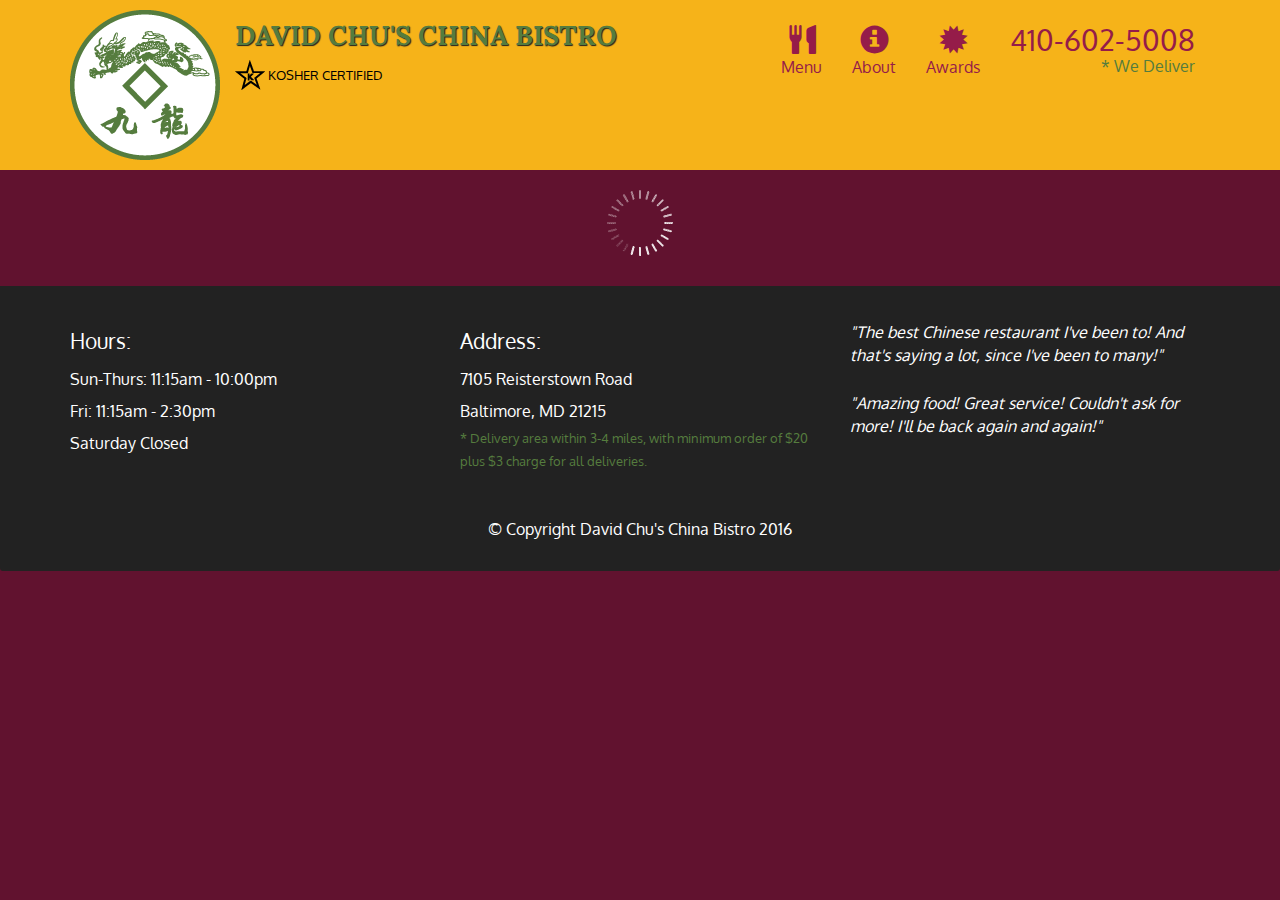
<file: index.html>
<!doctype html>
<html lang="en">
  <head>
    <meta charset="utf-8">
    <meta http-equiv="X-UA-Compatible" content="IE=edge">
    <meta name="viewport" content="width=device-width, initial-scale=1">
    <title>David Chu's China Bistro</title>
    <link rel="stylesheet" href="css/bootstrap.min.css">
    <link rel="stylesheet" href="css/styles.css">
    <link href='https://fonts.googleapis.com/css?family=Oxygen:400,300,700' rel='stylesheet' type='text/css'>
    <link href='https://fonts.googleapis.com/css?family=Lora' rel='stylesheet' type='text/css'>
  </head>
<body>
  <header>
    <nav id="header-nav" class="navbar navbar-default">
      <div class="container">
        <div class="navbar-header">
          <a href="index.html" class="pull-left visible-md visible-lg">
            <div id="logo-img" alt="Logo image"></div>
          </a>

          <div class="navbar-brand">
            <a href="index.html"><h1>David Chu's China Bistro</h1></a>
            <p>
              <img src="images/star-k-logo.png" alt="Kosher certification">
              <span>Kosher Certified</span>
            </p>
          </div>

          <button id="navbarToggle" type="button" class="navbar-toggle collapsed" data-toggle="collapse" data-target="#collapsable-nav" aria-expanded="false">
            <span class="sr-only">Toggle navigation</span>
            <span class="icon-bar"></span>
            <span class="icon-bar"></span>
            <span class="icon-bar"></span>
          </button>
        </div>
        
        <div id="collapsable-nav" class="collapse navbar-collapse">
           <ul id="nav-list" class="nav navbar-nav navbar-right">
            <li id="navHomeButton" class="visible-xs active">
              <a href="index.html">
                <span class="glyphicon glyphicon-home"></span> Home</a>
            </li>
            <li id="navMenuButton">
              <a href="#" onclick="$dc.loadMenuCategories();">
                <span class="glyphicon glyphicon-cutlery"></span><br class="hidden-xs"> Menu</a>
            </li>
            <li>
              <a href="#">
                <span class="glyphicon glyphicon-info-sign"></span><br class="hidden-xs"> About</a>
            </li>
            <li>
              <a href="#">
                <span class="glyphicon glyphicon-certificate"></span><br class="hidden-xs"> Awards</a>
            </li>
            <li id="phone" class="hidden-xs">
              <a href="tel:410-602-5008">
                <span>410-602-5008</span></a><div>* We Deliver</div>
            </li>
          </ul><!-- #nav-list -->
        </div><!-- .collapse .navbar-collapse -->
      </div><!-- .container -->
    </nav><!-- #header-nav -->
  </header>

  <div id="call-btn" class="visible-xs">
    <a class="btn" href="tel:410-602-5008">
    <span class="glyphicon glyphicon-earphone"></span>
    410-602-5008
    </a>
  </div>
  <div id="xs-deliver" class="text-center visible-xs">* We Deliver</div>

  <div id="main-content" class="container"></div>

  <footer class="panel-footer">
    <div class="container">
      <div class="row">
        <section id="hours" class="col-sm-4">
          <span>Hours:</span><br>
          Sun-Thurs: 11:15am - 10:00pm<br>
          Fri: 11:15am - 2:30pm<br>
          Saturday Closed
          <hr class="visible-xs">
        </section>
        <section id="address" class="col-sm-4">
          <span>Address:</span><br>
          7105 Reisterstown Road<br>
          Baltimore, MD 21215
          <p>* Delivery area within 3-4 miles, with minimum order of $20 plus $3 charge for all deliveries.</p>
          <hr class="visible-xs">
        </section>
        <section id="testimonials" class="col-sm-4">
          <p>"The best Chinese restaurant I've been to! And that's saying a lot, since I've been to many!"</p>
          <p>"Amazing food! Great service! Couldn't ask for more! I'll be back again and again!"</p>
        </section>
      </div>
      <div class="text-center">&copy; Copyright David Chu's China Bistro 2016</div>
    </div>
  </footer>

  <!-- jQuery (Bootstrap JS plugins depend on it) -->
  <script src="js/jquery-2.1.4.min.js"></script>
  <script src="js/bootstrap.min.js"></script>
  <script src="js/ajax-utils.js"></script>
  <script src="js/script.js"></script>
</body>
</html>
</file>
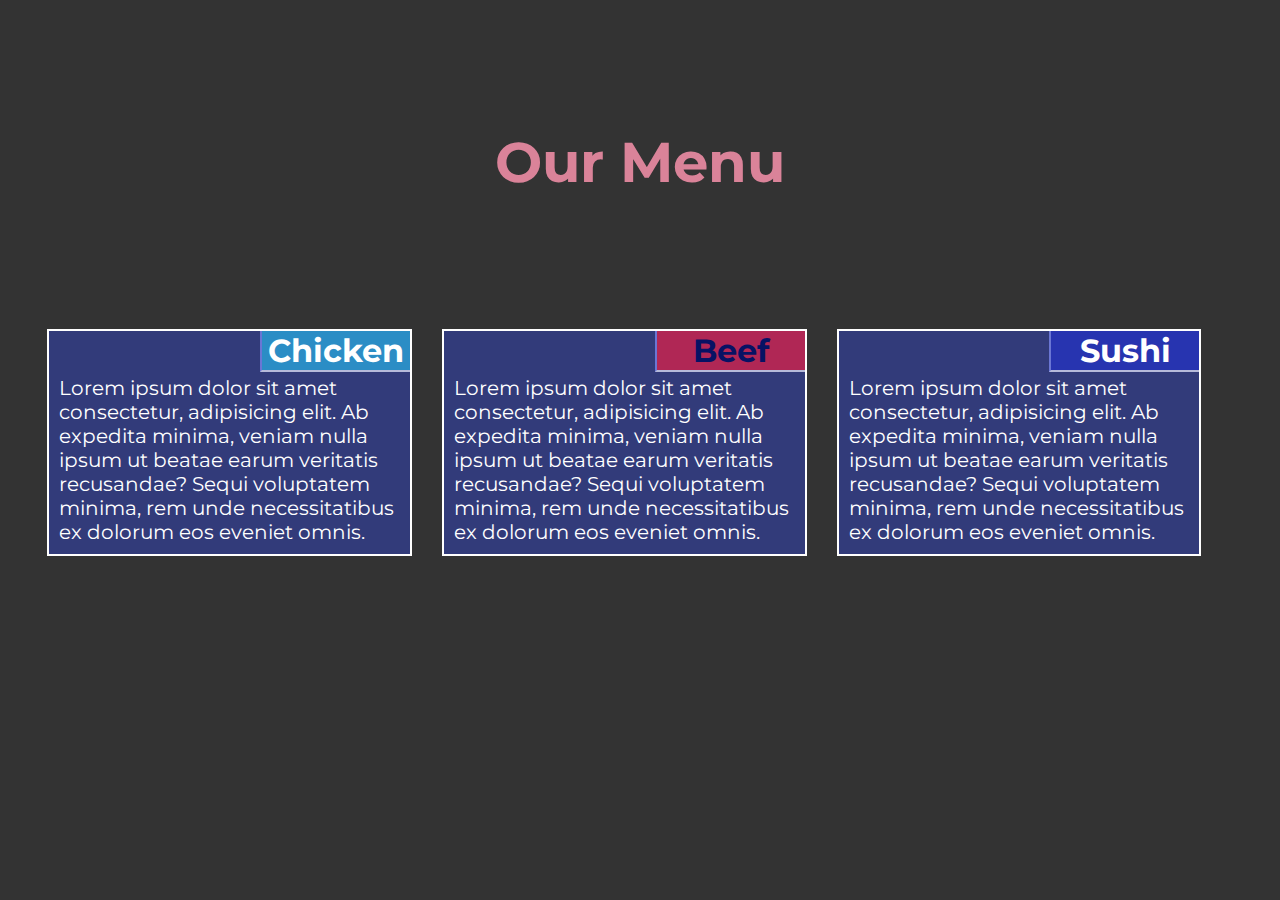
<file: module2/index.html>
<!DOCTYPE html>
<html lang="en">
  <head>
    <meta charset="UTF-8" />
    <meta name="viewport" content="width=device-width, initial-scale=1.0" />
    <link rel="stylesheet" href="css/style.css" />
    <title>Module 2</title>
  </head>
  <body>
    <h1>Our Menu</h1>

    <div class="container">
      <div id="div1" class="float">
        <h2 class="chicken">Chicken</h2>
        <p>
          Lorem ipsum dolor sit amet consectetur, adipisicing elit. Ab expedita
          minima, veniam nulla ipsum ut beatae earum veritatis recusandae? Sequi
          voluptatem minima, rem unde necessitatibus ex dolorum eos eveniet
          omnis.
        </p>
      </div>

      <div id="div2" class="float">
        <h2 class="beef">Beef</h2>
        <p>
          Lorem ipsum dolor sit amet consectetur, adipisicing elit. Ab expedita
          minima, veniam nulla ipsum ut beatae earum veritatis recusandae? Sequi
          voluptatem minima, rem unde necessitatibus ex dolorum eos eveniet
          omnis.
        </p>
      </div>

      <div id="div3" class="float">
        <h2 class="sushi">Sushi</h2>
        <p>
          Lorem ipsum dolor sit amet consectetur, adipisicing elit. Ab expedita
          minima, veniam nulla ipsum ut beatae earum veritatis recusandae? Sequi
          voluptatem minima, rem unde necessitatibus ex dolorum eos eveniet
          omnis.
        </p>
      </div>
    </div>
  </body>
</html>
</file>
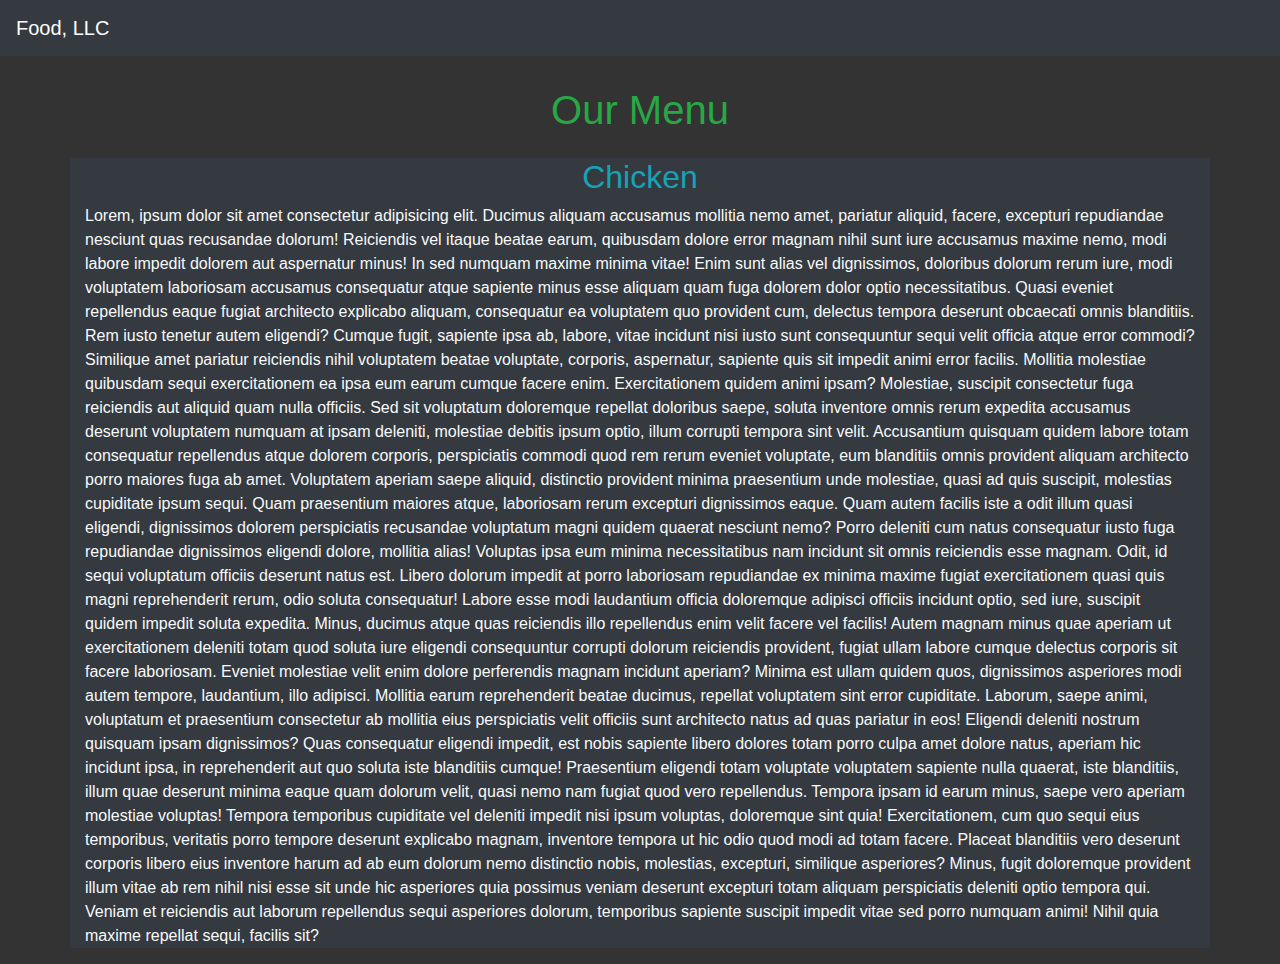
<file: module3/index.html>
<!DOCTYPE html>
<html lang="en">
  <head>
    <meta charset="UTF-8" />
    <meta name="viewport" content="width=device-width, initial-scale=1.0" />
    <link
      rel="stylesheet"
      href="https://stackpath.bootstrapcdn.com/bootstrap/4.5.2/css/bootstrap.min.css"
      integrity="sha384-JcKb8q3iqJ61gNV9KGb8thSsNjpSL0n8PARn9HuZOnIxN0hoP+VmmDGMN5t9UJ0Z"
      crossorigin="anonymous"
    />
    <link rel="stylesheet" href="style.css" />
    <title>Document</title>
  </head>
  <body>
    <!-- Bootstrap 4 Navbar -->
    <nav class="navbar navbar-expand-sm navbar-dark bg-dark">
      <a class="navbar-brand lead" href="#">Food, LLC</a>
      <button
        class="navbar-toggler"
        type="button"
        data-toggle="collapse"
        data-target="#navbarNav"
        aria-controls="navbarNav"
        aria-expanded="false"
        aria-label="Toggle navigation"
      >
        <span class="navbar-toggler-icon"></span>
      </button>
      <div class="collapse navbar-collapse" id="navbarNav">
        <ul class="navbar-nav">
          <li class="nav-item active">
            <a class="nav-link text-center" href="#"
              >Chicken <span class="sr-only">(current)</span></a
            >
          </li>
          <li class="nav-item text-center">
            <a class="nav-link" href="#">Beef</a>
          </li>
          <li class="nav-item text-center">
            <a class="nav-link" href="#">Sushi</a>
          </li>
        </ul>
      </div>
    </nav>

    <h1 class="text-center text-success h1 mb-4">Our Menu</h1>

    <section class="container bg-dark">
      <h2 class="text-center text-info">Chicken</h2>
      <p class="text-light">
        Lorem, ipsum dolor sit amet consectetur adipisicing elit. Ducimus
        aliquam accusamus mollitia nemo amet, pariatur aliquid, facere,
        excepturi repudiandae nesciunt quas recusandae dolorum! Reiciendis vel
        itaque beatae earum, quibusdam dolore error magnam nihil sunt iure
        accusamus maxime nemo, modi labore impedit dolorem aut aspernatur minus!
        In sed numquam maxime minima vitae! Enim sunt alias vel dignissimos,
        doloribus dolorum rerum iure, modi voluptatem laboriosam accusamus
        consequatur atque sapiente minus esse aliquam quam fuga dolorem dolor
        optio necessitatibus. Quasi eveniet repellendus eaque fugiat architecto
        explicabo aliquam, consequatur ea voluptatem quo provident cum, delectus
        tempora deserunt obcaecati omnis blanditiis. Rem iusto tenetur autem
        eligendi? Cumque fugit, sapiente ipsa ab, labore, vitae incidunt nisi
        iusto sunt consequuntur sequi velit officia atque error commodi?
        Similique amet pariatur reiciendis nihil voluptatem beatae voluptate,
        corporis, aspernatur, sapiente quis sit impedit animi error facilis.
        Mollitia molestiae quibusdam sequi exercitationem ea ipsa eum earum
        cumque facere enim. Exercitationem quidem animi ipsam? Molestiae,
        suscipit consectetur fuga reiciendis aut aliquid quam nulla officiis.
        Sed sit voluptatum doloremque repellat doloribus saepe, soluta inventore
        omnis rerum expedita accusamus deserunt voluptatem numquam at ipsam
        deleniti, molestiae debitis ipsum optio, illum corrupti tempora sint
        velit. Accusantium quisquam quidem labore totam consequatur repellendus
        atque dolorem corporis, perspiciatis commodi quod rem rerum eveniet
        voluptate, eum blanditiis omnis provident aliquam architecto porro
        maiores fuga ab amet. Voluptatem aperiam saepe aliquid, distinctio
        provident minima praesentium unde molestiae, quasi ad quis suscipit,
        molestias cupiditate ipsum sequi. Quam praesentium maiores atque,
        laboriosam rerum excepturi dignissimos eaque. Quam autem facilis iste a
        odit illum quasi eligendi, dignissimos dolorem perspiciatis recusandae
        voluptatum magni quidem quaerat nesciunt nemo? Porro deleniti cum natus
        consequatur iusto fuga repudiandae dignissimos eligendi dolore, mollitia
        alias! Voluptas ipsa eum minima necessitatibus nam incidunt sit omnis
        reiciendis esse magnam. Odit, id sequi voluptatum officiis deserunt
        natus est. Libero dolorum impedit at porro laboriosam repudiandae ex
        minima maxime fugiat exercitationem quasi quis magni reprehenderit
        rerum, odio soluta consequatur! Labore esse modi laudantium officia
        doloremque adipisci officiis incidunt optio, sed iure, suscipit quidem
        impedit soluta expedita. Minus, ducimus atque quas reiciendis illo
        repellendus enim velit facere vel facilis! Autem magnam minus quae
        aperiam ut exercitationem deleniti totam quod soluta iure eligendi
        consequuntur corrupti dolorum reiciendis provident, fugiat ullam labore
        cumque delectus corporis sit facere laboriosam. Eveniet molestiae velit
        enim dolore perferendis magnam incidunt aperiam? Minima est ullam quidem
        quos, dignissimos asperiores modi autem tempore, laudantium, illo
        adipisci. Mollitia earum reprehenderit beatae ducimus, repellat
        voluptatem sint error cupiditate. Laborum, saepe animi, voluptatum et
        praesentium consectetur ab mollitia eius perspiciatis velit officiis
        sunt architecto natus ad quas pariatur in eos! Eligendi deleniti nostrum
        quisquam ipsam dignissimos? Quas consequatur eligendi impedit, est nobis
        sapiente libero dolores totam porro culpa amet dolore natus, aperiam hic
        incidunt ipsa, in reprehenderit aut quo soluta iste blanditiis cumque!
        Praesentium eligendi totam voluptate voluptatem sapiente nulla quaerat,
        iste blanditiis, illum quae deserunt minima eaque quam dolorum velit,
        quasi nemo nam fugiat quod vero repellendus. Tempora ipsam id earum
        minus, saepe vero aperiam molestiae voluptas! Tempora temporibus
        cupiditate vel deleniti impedit nisi ipsum voluptas, doloremque sint
        quia! Exercitationem, cum quo sequi eius temporibus, veritatis porro
        tempore deserunt explicabo magnam, inventore tempora ut hic odio quod
        modi ad totam facere. Placeat blanditiis vero deserunt corporis libero
        eius inventore harum ad ab eum dolorum nemo distinctio nobis, molestias,
        excepturi, similique asperiores? Minus, fugit doloremque provident illum
        vitae ab rem nihil nisi esse sit unde hic asperiores quia possimus
        veniam deserunt excepturi totam aliquam perspiciatis deleniti optio
        tempora qui. Veniam et reiciendis aut laborum repellendus sequi
        asperiores dolorum, temporibus sapiente suscipit impedit vitae sed porro
        numquam animi! Nihil quia maxime repellat sequi, facilis sit?
      </p>
    </section>

    <script
      src="https://code.jquery.com/jquery-3.3.1.slim.min.js"
      integrity="sha384-q8i/X+965DzO0rT7abK41JStQIAqVgRVzpbzo5smXKp4YfRvH+8abtTE1Pi6jizo"
      crossorigin="anonymous"
    ></script>
    <script
      src="https://cdnjs.cloudflare.com/ajax/libs/popper.js/1.14.3/umd/popper.min.js"
      integrity="sha384-ZMP7rVo3mIykV+2+9J3UJ46jBk0WLaUAdn689aCwoqbBJiSnjAK/l8WvCWPIPm49"
      crossorigin="anonymous"
    ></script>
    <script
      src="https://stackpath.bootstrapcdn.com/bootstrap/4.1.1/js/bootstrap.min.js"
      integrity="sha384-smHYKdLADwkXOn1EmN1qk/HfnUcbVRZyYmZ4qpPea6sjB/pTJ0euyQp0Mk8ck+5T"
      crossorigin="anonymous"
    ></script>
  </body>
</html>
</file>
<file: css/styles.css>
body {
  font-size: 16px;
  color: #fff;
  background-color: #61122f;
  font-family: 'Oxygen', sans-serif;
}

/** HEADER **/
#header-nav {
  background-color: #f6b319;
  border-radius: 0;
  border: 0;
}

#logo-img {
  background: url('../images/restaurant-logo_large.png') no-repeat;
  width: 150px;
  height: 150px;
  margin: 10px 15px 10px 0;
}

.navbar-brand {
  padding-top: 25px;
}
.navbar-brand h1 { /* Restaurant name */
  font-family: 'Lora', serif;
  color: #557c3e;
  font-size: 1.5em;
  text-transform: uppercase;
  font-weight: bold;
  text-shadow: 1px 1px 1px #222;
  margin-top: 0;
  margin-bottom: 0;
  line-height: .75;
}
.navbar-brand a:hover, .navbar-brand a:focus {
  text-decoration: none;
}
.navbar-brand p { /* Kosher cert */
  color: #000;
  text-transform: uppercase;
  font-size: .7em;
  margin-top: 15px;
}
.navbar-brand p span { /* Star-K */
  vertical-align: middle;
}

#nav-list {
  margin-top: 10px;
}
#nav-list a {
  color: #951C49;
  text-align: center;
}
#nav-list a:hover {
  background: #E7E7E7;
}
#nav-list a span {
  font-size: 1.8em;
}

#phone {
  margin-top: 5px;
}
#phone a { /* Phone number */
  text-align: right;
  padding-bottom: 0;
}
#phone div { /* We Deliver */
  color: #557c3e;
  text-align: right;
  padding-right: 15px;
}

.navbar-header button.navbar-toggle, .navbar-header .icon-bar {
  border: 1px solid #61122f;
}
.navbar-header button.navbar-toggle {
  clear: both;
  margin-top: -30px;
}
/* END HEADER */

/* FOOTER */
.panel-footer {
  margin-top: 30px;
  padding-top: 35px;
  padding-bottom: 30px;
  background-color: #222;
  border-top: 0;
}
.panel-footer div.row {
  margin-bottom: 35px;
}
#hours, #address {
  line-height: 2;
}
#hours > span, #address > span {
  font-size: 1.3em;
}
#address p {
  color: #557c3e;
  font-size: .8em;
  line-height: 1.8;
}
#testimonials {
  font-style: italic;
}
#testimonials p:nth-child(2) {
  margin-top: 25px;
}
/* END FOOTER */



/* HOME PAGE */
.container .jumbotron {
  box-shadow: 0 0 50px #3F0C1F;
  border: 2px solid #3F0C1F;
}

#menu-tile, #specials-tile, #map-tile {
  height: 250px;
  width: 100%;
  margin-bottom: 15px;
  position: relative;
  border: 2px solid #3F0C1F;
  overflow: hidden;
}
#menu-tile:hover, #specials-tile:hover, #map-tile:hover {
  box-shadow: 0 1px 5px 1px #cccccc;
}
#menu-tile {
  background: url('../images/menu-tile.jpg') no-repeat;
  background-position: center;
}
#specials-tile {
  background: url('../images/specials-tile.jpg') no-repeat;
  background-position: center;
}
#menu-tile span, #specials-tile span, #map-tile span {
  position: absolute;
  bottom: 0;
  right: 0;
  width: 100%;
  text-align: center;
  font-size: 1.6em;
  text-transform: uppercase;
  background-color: #000;
  color: #fff;
  opacity: .8;
}
/* END HOME PAGE */

/* MENU CATEGORIES PAGE */
.category-tile { 
  position: relative;
  border: 2px solid #3F0C1F;
  overflow: hidden;
  width: 200px;
  height: 200px;
  margin: 0 auto 15px;
}
.category-tile span {
  position: absolute;
  bottom: 0;
  right: 0;
  width: 100%;
  text-align: center;
  font-size: 1.2em;
  text-transform: uppercase;
  background-color: #000;
  color: #fff;
  opacity: .8;
}
.category-tile:hover {
  box-shadow: 0 1px 5px 1px #cccccc;
}

#menu-categories-title + div {
  margin-bottom: 50px;
}
/* END MENU CATEGORIES PAGE */

/* SINGLE CATEGORY PAGE */
.menu-item-tile {
  margin-bottom: 25px;
}
.menu-item-tile hr {
  width: 80%;
}
.menu-item-tile .menu-item-price {
  font-size: 1.1em;
  text-align: right;
  margin-top: -15px;
  margin-right: -15px;
}
.menu-item-tile .menu-item-price span {
  font-size: .6em;
}
.menu-item-photo {
  position: relative;
  border: 2px solid #3F0C1F; 
  overflow: hidden;
  padding: 0;
  margin-right: -15px;
  margin-left: auto;
  margin-bottom: 20px;
  max-width: 250px;
}
.menu-item-photo div {
  position: absolute;
  bottom: 0;
  right: 0;
  width: 80px;
  background-color: #557c3e;
  text-align: center;
}
.menu-item-description {
  padding-right: 30px;
}
h3.menu-item-title {
  margin: 0 0 10px;
}
.menu-item-details {
  font-size: .9em;
  font-style: italic;
}
/* END SINGLE CATEGORY PAGE */


/********** Large devices only **********/
@media (min-width: 1200px) {
  .container .jumbotron {
    background: url('../images/jumbotron_1200.jpg') no-repeat;
    height: 675px;
  }
}

/********** Medium devices only **********/
@media (min-width: 992px) and (max-width: 1199px) {
  /* Header */
  #logo-img {
    background: url('../images/restaurant-logo_medium.png') no-repeat;
    width: 100px;
    height: 100px;
    margin: 5px 5px 5px 0;
  }
  /* End Header */

  /* Home Page */
  .container .jumbotron {
    background: url('../images/jumbotron_992.jpg') no-repeat;
    height: 558px;
  }
  /* End Home Page */
}

/********** Small devices only **********/
@media (min-width: 768px) and (max-width: 991px) {
  /* Home Page */
  .container .jumbotron {
    background: url('../images/jumbotron_768.jpg') no-repeat;
    height: 432px;
  }
  /* End Home Page */
}

/********** Extra small devices only **********/
@media (max-width: 767px) {
  /* Header */
  .navbar-brand {
    padding-top: 10px;
    height: 80px;
  }
  .navbar-brand h1 { /* Restaurant name */
    padding-top: 10px;
    font-size: 5vw; /* 1vw = 1% of viewport width */
  }
  .navbar-brand p { /* Kosher cert */
    font-size: .6em;
    margin-top: 12px;
  }
  .navbar-brand p img { /* Star-K */
    height: 20px;
  }

  #collapsable-nav a { /* Collapsed nav menu text */
    font-size: 1.2em;
  }
  #collapsable-nav a span { /* Collapsed nav menu glyph */
    font-size: 1em;
    margin-right: 5px;
  }

  #call-btn > a {
    font-size: 1.5em;
    display: block;
    margin: 0 20px;
    padding: 10px;
    border: 2px solid #fff;
    background-color: #f6b319;
    color: #951c49;
  }
  #xs-deliver {
    margin-top: 5px;
    font-size: .7em;
    letter-spacing: .1em;
    text-transform: uppercase;
  }
  /* End Header */

  /* Footer */
  .panel-footer section {
    margin-bottom: 30px;
    text-align: center;
  }
  .panel-footer section:nth-child(3) {
    margin-bottom: 0; /* margin already exists on the whole row */
  }
  .panel-footer section hr {
    width: 50%;
  }
  /* End Footer */

  /* Home Page */
  .container .jumbotron {
    margin-top: 30px;
    padding: 0;
  }
  #menu-tile, #specials-tile {
    width: 360px;
    margin: 0 auto 15px;
  }

  .menu-item-photo {
    margin-right: auto;
  }
  .menu-item-tile .menu-item-price {
    text-align: center;
  }
  .menu-item-description {
    text-align: center;;
  }
}


/********** Super extra small devices Only :-) (e.g., iPhone 4) **********/
@media (max-width: 479px) {
  /* Header */
  .navbar-brand h1 { /* Restaurant name */
    padding-top: 5px;
    font-size: 6vw;
  }
  /* End Header */
  
  /* Home page */
  #menu-tile, #specials-tile {
    width: 280px;
    margin: 0 auto 15px;
  }

  .col-xxs-12 {
    position: relative;
    min-height: 1px;
    padding-right: 15px;
    padding-left: 15px;
    float: left;
    width: 100%;
  }
}
</file>
<file: module2/css/style.css>
@import url("https://fonts.googleapis.com/css2?family=Montserrat&display=swap");

* {
  box-sizing: border-box;
  margin: 0;
  padding: 0;
}

body {
  background: #333;
  color: #fff;
  font-family: "Montserrat", sans-serif;
}

h1 {
  text-align: center;
  margin-top: 10%;
  margin-bottom: 10%;
  font-size: 3.5em;
  color: #da8399;
}

.container {
  /* background-color: #add8e6; */
  height: 150px;
  margin-top: 20%;
  max-width: 95%;
  margin: auto;
}

.float {
  position: relative;
  background-color: rgb(50, 59, 122);
  width: 30%;
  margin: 5px 15px;
  border: 2.5px solid #fff;
  padding: 5px;
  float: left;
}

.float h2 {
  position: absolute;
  font-size: 2em;
  text-align: center;
  width: 150px;
  top: 0;
  right: 0;
  border-bottom: 2px solid rgb(182, 186, 218);
  border-left: 2px solid rgb(106, 118, 212);
}

.float h2.sushi {
  background-color: #2734b0;
}

.float h2.beef {
  background-color: #b02755;
  color: rgb(7, 18, 100);
}

.float h2.chicken {
  background-color: #2b8dc5;
}

.float p {
  padding: 5px;
  margin-top: 35px;
  font-size: 1.25em;
}

@media (min-width: 768px) and (max-width: 991px) {
  .float {
    width: 45%;
  }
  .container div#div3 {
    clear: left;
    width: 93.5%;
    margin-top: 2%;
  }
}

@media (max-width: 767px) {
  .float {
    float: none;
    width: 80%;
    margin: auto;
    margin-bottom: 3%;
  }
}
</file>
<file: module3/style.css>
* {
  box-sizing: border-box;
}

body {
  background: #333;
}

h1 {
  margin: 30px 0 80px;
}

@media (min-width: 578px) {
  div.collapse {
    visibility: hidden;
  }
}

@media (max-width: 577px) {
  div#navbarNav li.nav-item a:hover {
    color: rgb(51, 51, 51);
    background-color: rgb(255, 255, 255, 0.5);
  }

  section.container {
    max-width: 80%;
    margin: 90px 30px;
  }
}
</file>
